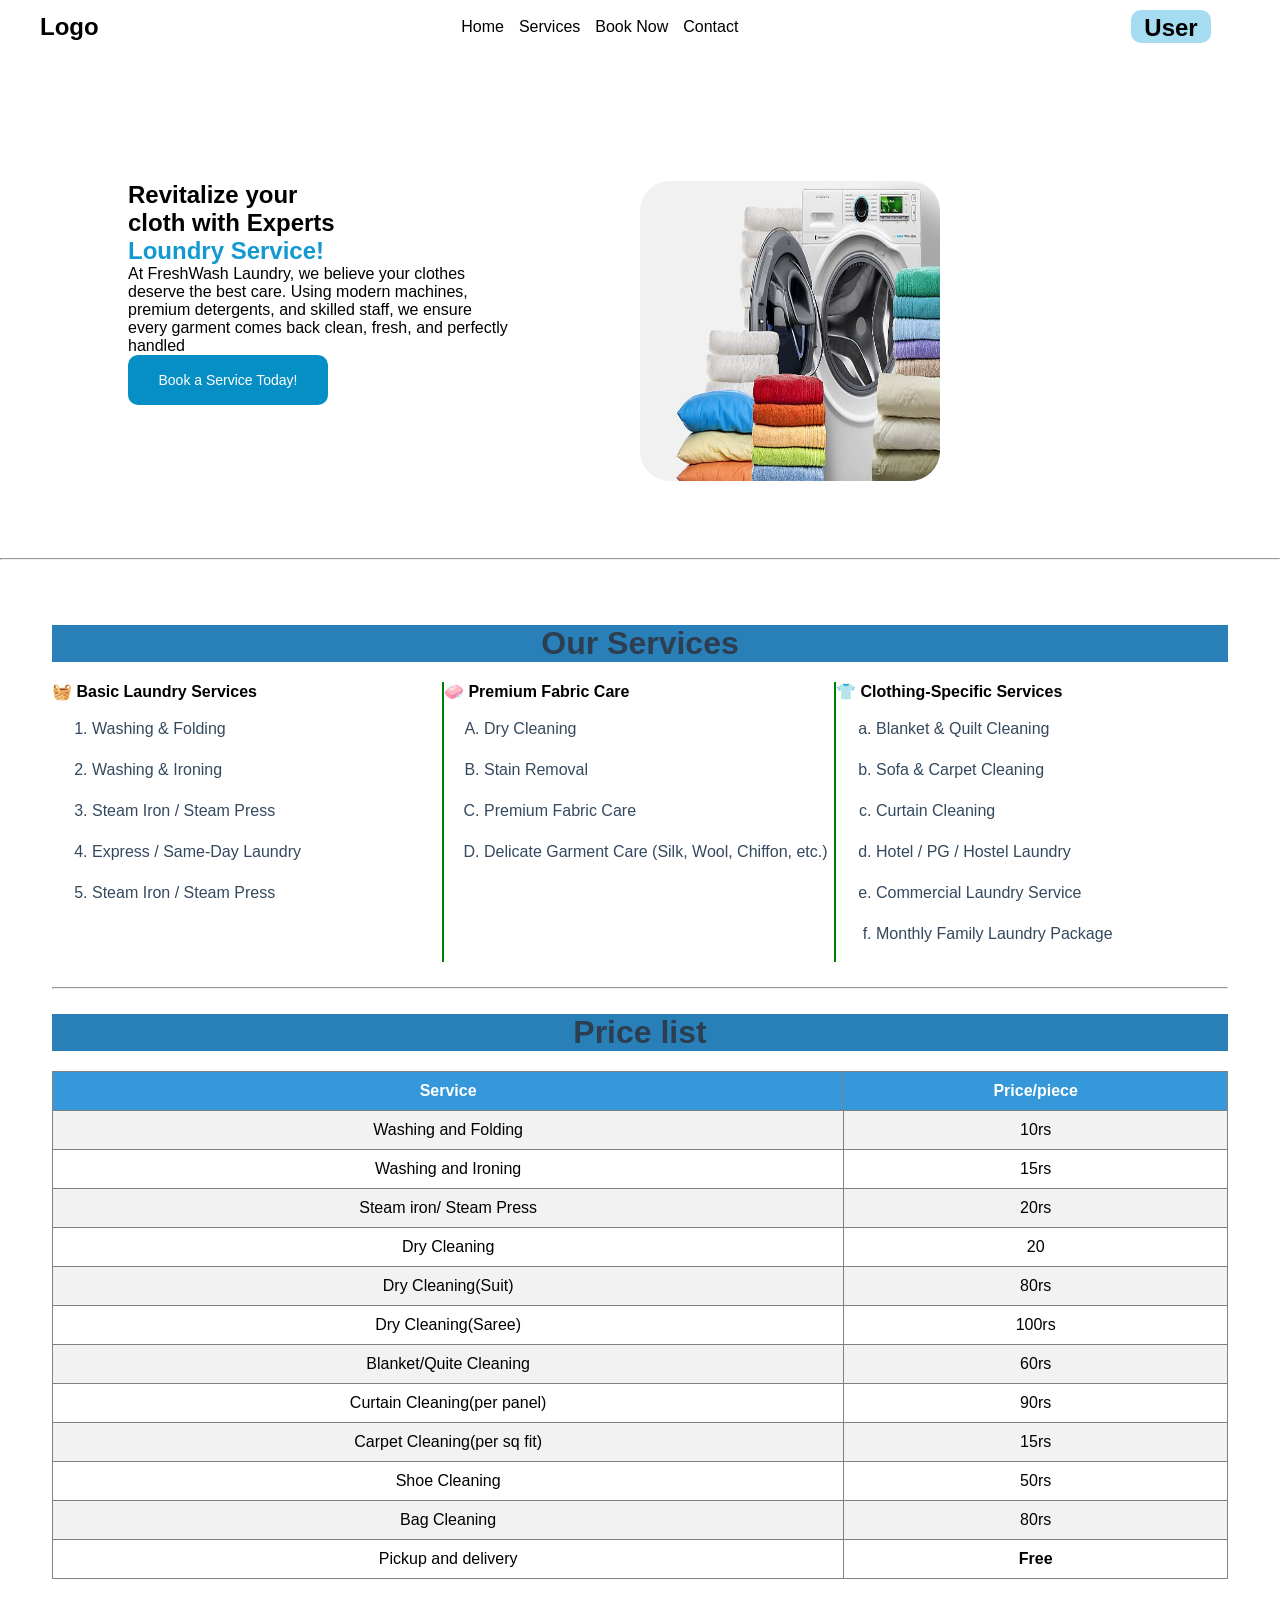
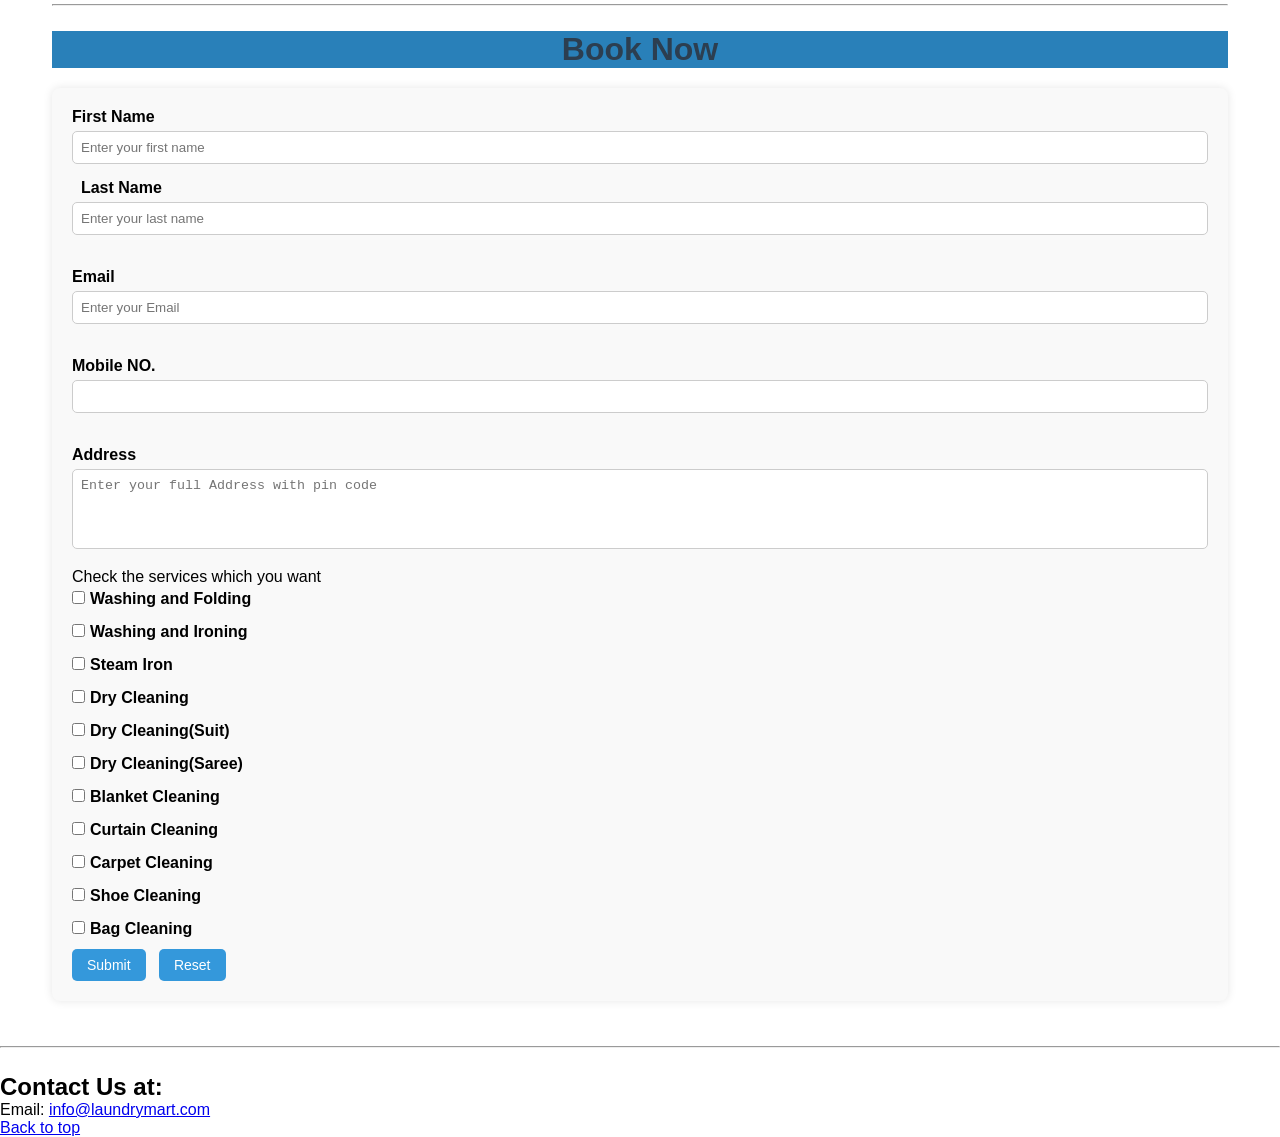
<file: index.html>
<!DOCTYPE html>
<html lang="en">
<head>
    <meta charset="UTF-8">
    <meta name="viewport" content="width=device-width, initial-scale=1.0">
    <title>Assinment 2</title>
    <style>
    </style>
    <link rel="stylesheet" href="style.css">
</head>
<body>
    <header>
        <div class="navbar">
            <div class="logo">
                <h2>Logo</h2>
            </div>
            <div class="navlist">
                <ul class="nav-links">
                    <li><a href="#main" id="nav">Home</a></li>
                    <li><a href="#ourServices" id="nav">Services</a></li>
                    <li><a href="#BookNow" id="nav">Book Now</a></li>
                    <li><a href="#ContactUs" id="nav">Contact</a></li>
                </ul> 
            </div>
            <div class="username">
                <h2>User</h2>
            </div>
        </div>
    </header>
    <main>
        <div class="main">
            <div class="textSection">
                <h2>Revitalize your <br>cloth with Experts</h2>
                <h2 style="color: rgb(18, 153, 207);">Loundry Service!</h2>
                <p>At FreshWash Laundry, we believe your clothes deserve the best care. Using modern machines, premium detergents, and skilled staff, we ensure every garment comes back clean, fresh, and perfectly handled</p>
                <button>Book a Service Today!</button>
            </div>
            <div class="imageSection"><img src="./Dry-Cleaners-1.jpg" alt="Loundry image" height="300px" width="300px"></div>
        </div>
            <hr>
    <main id="body">
        <h1 id="ourServices">Our Services</h3>
        <div class="ourServices">
            <div class="box-1"><strong>🧺 Basic Laundry Services</strong>
                <ol type="1">
                    <li>Washing & Folding</li>
                    <li>Washing & Ironing</li>
                    <li>Steam Iron / Steam Press</li>
                    <li>Express / Same-Day Laundry</li>
                    <li>Steam Iron / Steam Press</li>
                </ol>
                <div class="vl"></div>
            </div>
            <div class="box-2">
                <strong>🧼 Premium Fabric Care</strong>
                <ol type="A">
                    <li>Dry Cleaning</li>
                    <li>Stain Removal</li>
                    <li>Premium Fabric Care</li>
                    <li>Delicate Garment Care (Silk, Wool, Chiffon, etc.)</li>
                </ol>
            </div>
            <div class="box-3">
                <strong>👕 Clothing-Specific Services</strong>
                <ol type="a">
                    <li>Blanket & Quilt Cleaning</li>
                    <li>Sofa & Carpet Cleaning</li>
                    <li>Curtain Cleaning</li>
                    <li>Hotel / PG / Hostel Laundry</li>
                    <li>Commercial Laundry Service</li>
                    <li>Monthly Family Laundry Package</li>
                </ol>
            </div>
        </div>
        <hr>
        <h1 id="PriceList">Price list</h2>
        <table border="1px solid black" cellspacing="0px" cellpadding="10px">
            <tr>
                <th>Service</th>
                <th>Price/piece</th>
            </tr>
            <tr>
                <td>Washing and Folding</td>
                <td>10rs</td>
            </tr>
            <tr>
                <td>Washing and Ironing</td>
                <td>15rs</td>
            </tr>
            <tr>
                <td>Steam iron/ Steam Press</td>
                <td>20rs</td>
            </tr>
            <tr>
                <td>Dry Cleaning</td>
                <td>20</td>
            </tr>
            <tr>
                <td>Dry Cleaning(Suit)</td>
                <td>80rs</td>
            </tr>
            <tr>
                <td>Dry Cleaning(Saree)</td>
                <td>100rs</td>
            </tr>
            <tr>
                <td>Blanket/Quite Cleaning</td>
                <td>60rs</td>
            </tr>
            <tr>
                <td>Curtain Cleaning(per panel)</td>
                <td>90rs</td>
            </tr>
            <tr>
                <td>Carpet Cleaning(per sq fit)</td>
                <td>15rs</td>
            </tr>
            <tr>
                <td>Shoe Cleaning</td>
                <td>50rs</td>
            </tr>
            <tr>
                <td>Bag Cleaning</td>
                <td>80rs</td>
            </tr>
            <tr>
                <td>Pickup and delivery</td>
                <td><strong>Free</strong></td>
            </tr>
        </table>
        <hr>
        <h1 id="BookNow">Book Now</h2>
        <form action="">
            <label for="fname">First Name</label>
            <input type="text" name="fname" id="fname" placeholder="Enter your first name" required>&nbsp;
            <label for="lname">Last Name</label>
            <input type="text" name="lname" id="lname" placeholder="Enter your last name"><br> <br>
            <label for="email">Email</label>
            <input type="email" name="email" id="email" placeholder="Enter your Email" required><br><br>
            <label for="phone">Mobile NO.</label>
            <input type="tel" name="phone" id="phone"><br><br>
            <label for="Address">Address</label>
            <textarea name="add" id="Address" placeholder="Enter your full Address with pin code"></textarea>
            <p>Check the services which you want</p>
            <input type="checkbox" name="" id="wf"><label for="wf">Washing and Folding</label><br>
            <input type="checkbox" name="" id="wi"><label for="wi">Washing and Ironing</label><br>
            <input type="checkbox" name="" id="si"><label for="si">Steam Iron</label><br>
            <input type="checkbox" name="" id="dc"><label for="dc">Dry Cleaning</label><br>
            <input type="checkbox" name="" id="DC'su"><label for="DC'su">Dry Cleaning(Suit)</label><br>
            <input type="checkbox" name="" id="DC'sa"><label for="DC'sa">Dry Cleaning(Saree)</label><br>
            <input type="checkbox" name="" id="QC"><label for="QC">Blanket Cleaning</label><br>
            <input type="checkbox" name="" id="CuC"><label for="CuC">Curtain Cleaning</label><br>
            <input type="checkbox" name="" id="CC"><label for="CC">Carpet Cleaning</label><br>
            <input type="checkbox" name="" id="SC"><label for="SC">Shoe Cleaning</label><br>
            <input type="checkbox" name="" id="bag"><label for="bag">Bag Cleaning</label> <br>
            <button>Submit</button>  &nbsp;
            <button>Reset</button>
        </form>
    </main>
    <hr>
    <footer id="footer">
        <h2 id="ContactUs">Contact Us at:</h2> 
        <label for="">Email: </label><a href="mailto: gmail">info@laundrymart.com</a><br>
        <a href="#header">Back to top</a>
    </footer>
    </main>
</body>
</html>
</file>
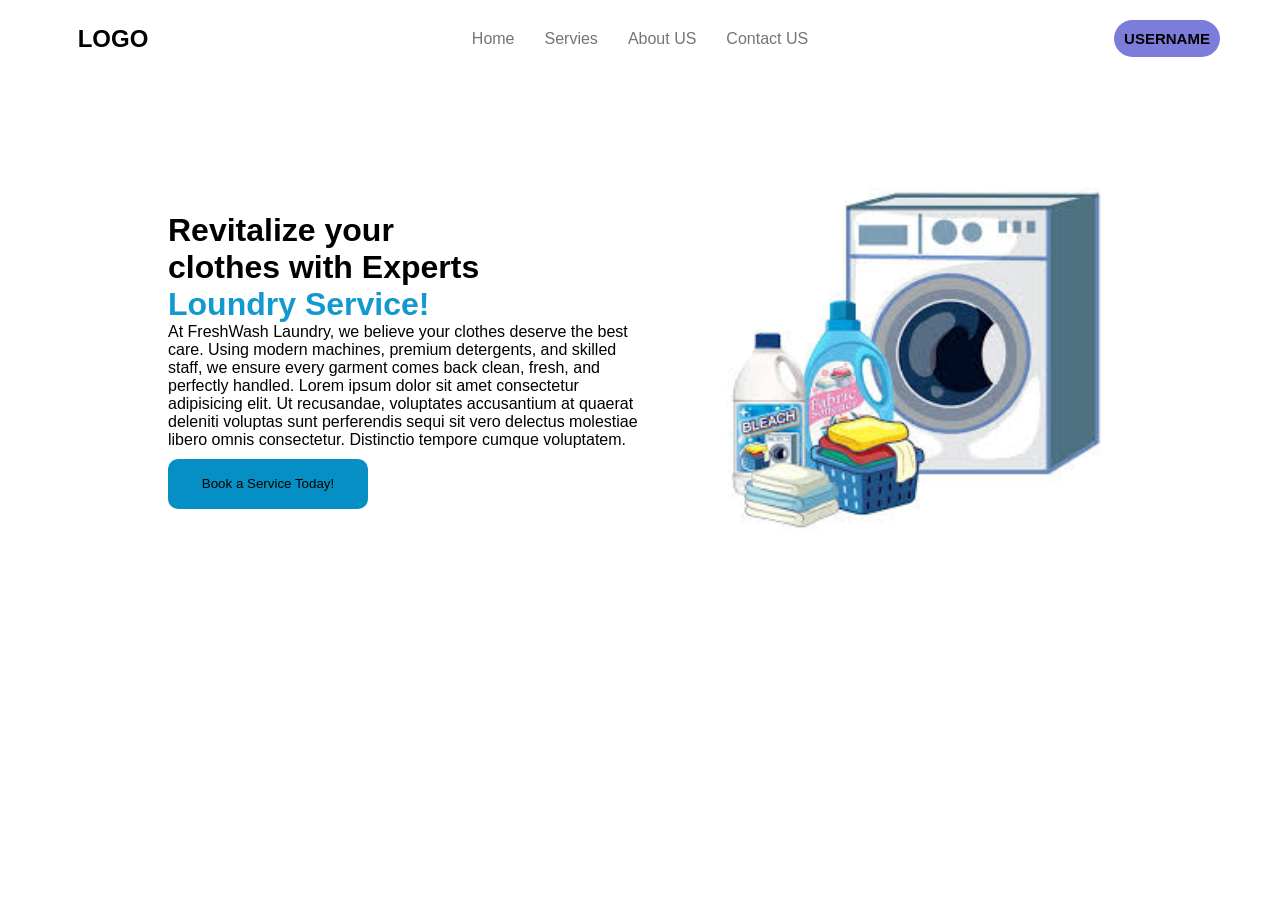
<file: index2.html>
<!DOCTYPE html>
<html lang="en">
<head>
    <meta charset="UTF-8">
    <meta name="viewport" content="width=device-width, initial-scale=1.0">
    <title>Document</title>
    <link rel="stylesheet" href="./style2.css">
</head>
<body>
    <div class="container">
        <div class="logo"><h2>LOGO</h2></div>
        <div class="icon">
            <ul>
                <li><a href="#Home" id="Home" class="nav">Home</a></li>
                <li><a href="#Servies" id="Servies" class="nav">Servies</a></li>
                <li><a href="#About" id="About" class="nav">About US</a></li>
                <li><a href="Contact" id="Contact" class="nav">Contact US</a></li>
            </ul>
        </div>
        <div class="username"><p>USERNAME</p></div>
    </div>

    <div class="hero">
        <div class="left">
            <h1>Revitalize your <br>clothes with Experts</h1>
                <h1 style="color: rgb(18, 153, 207);">Loundry Service!</h1>
                <p>At FreshWash Laundry, we believe your clothes deserve the best care. Using modern machines, premium detergents, and skilled staff, we ensure every garment comes back clean, fresh, and perfectly handled. Lorem ipsum dolor sit amet consectetur adipisicing elit. Ut recusandae, voluptates accusantium at quaerat deleniti voluptas sunt perferendis sequi sit vero delectus molestiae libero omnis consectetur. Distinctio tempore cumque voluptatem.</p>
                <button>Book a Service Today!</button>
        </div>
        <div class="right">
            <img src="./download.jfif" alt="">
        </div>
    </div>
</body>
</html>
</file>
<file: style.css>
* {
    margin: 0;
    padding: 0;
    box-sizing: border-box;
}
body{
    font-family: Arial, Helvetica, sans-serif;
}
.navbar{
    height: 10%;
    display: flex;
    padding: 10px;
    align-items: center;
    justify-content: space-between;
    box-shadow: 1px black;
}
.logo{
    margin-left: 10px;
    margin-right: 20px;
    height: 10%;
    border-radius: 15%;
    padding-left: 20px;
}
.navlist{
    width: 65%;
}

ul{
    list-style: none;
    display: flex;
    justify-content: center;
    gap: 15px;
}

.navlist a{
    text-decoration: none;
    color: black;

}
#nav:hover{
    color: blue;
    background-color: red;
    height: 25px;
    border-radius: 5px;
}
.username{
    width: 15%;
}
.main{
    display: flex;
}
.username h2{
    justify-content: center;
    text-align: center;
    margin-left: 50px;
    padding: 3.5px;
    width: 80px;
    height: 33px;
    background-color: rgb(165, 220, 242);
    border-radius: 10px;
}
.textSection{
    padding: 10%;
    text-align: left;
    width: 50%;
}
.textSection button{
    height: 50px;
    background-color: rgb(6, 143, 197);
    width: 200px;
    border: none;
    border-radius: 10px;
}
.imageSection{
    padding: 10% 10% 0% 0%;
    width: 50%;
    align-content: ;
}

.imageSection img{
    height: 300px;
    width: 300px;
    border-radius: 10%;
}

#body {
    width: 95%;
    margin: auto;
    padding: 20px;
}

/* Headings */
h1 {
    text-align: center;
    margin: 20px 0;
    color: #2c3e50;
    background-color: #2980b9;
    /* height: 40px; */
}

/* Services Section */
.ourServices{
    list-style-type: none;
    margin-bottom: 20px;
    display: grid;
    grid-template-columns: 1fr 1fr 1fr;
}

.box-1 {
  border-right: 2px solid green;
}
.box-2 {
  border-right: 2px solid green;
}

ol > li {
    font-size: 20px;
    margin-top: 15px;
    color: #34495e;
}

ol {
    margin-left: 40px;
    margin-top: 8px;
    margin-bottom: 15px;
}

ol li {
    padding: 4px 0;
    font-size: 16px;
}

/* Horizontal Line */
hr {
    margin: 25px 0;
}

/* Price Table Styling */
table {
    width: 100%;
    border-collapse: collapse;
    margin-bottom: 20px;
}

table th {
    background-color: #3498db;
    color: white;
    padding: 10px;
}

table td {
    padding: 10px;
    text-align: center;
}

table tr:nth-child(even) {
    background-color: #f2f2f2;
}

table tr:hover {
    background-color: #d6eaf8;
}

/* Form Styling */
form {
    background-color: #f9f9f9;
    padding: 20px;
    border-radius: 8px;
    box-shadow: 0 0 10px rgba(0,0,0,0.1);
}

form label {
    font-weight: bold;
}

form input,
form textarea {
    width: 100%;
    padding: 8px;
    margin-top: 5px;
    margin-bottom: 15px;
    border-radius: 5px;
    border: 1px solid #ccc;
}

form textarea {
    resize: none;
    height: 80px;
}

/* Checkbox section */
form input[type="checkbox"] {
    width: auto;
    margin-right: 5px;
}

/* Buttons */
button {
    padding: 8px 15px;
    border: none;
    border-radius: 5px;
    background-color: #3498db;
    color: white;
    cursor: pointer;
    font-size: 14px;
}

button:hover {
    background-color: #2980b9;
}

/* Responsive Design */
@media (max-width: 768px) {
    #body {
        width: 95%;
    }
}
</file>
<file: style2.css>
*{
    margin: 0px;
    padding: 0px;
}
body{
    font-family: Arial, Helvetica, sans-serif;
}
.container{
    display: flex;
    flex-wrap: wrap;
    justify-content: space-between;
    align-items: center;
    padding: 20px;
}

.logo{
    width: 15%;
    display: flex;
    justify-content: center;
    /* align-items: center; */
}
.logo h2{
    align-items: center;
}


.icon{
    /* display: flex;
    flex-wrap: wrap;
    justify-content: center; */
    width: 60%;
}
ul{
    /* width: 100%; */
    display: flex;
    /* flex-wrap: wrap; */
    justify-content: center;
    /* align-items: center; */
}

li{
    list-style: none;
}
a{
    display: block;
    justify-content: center;
    text-decoration: none;
    padding: 8px 15px;
    color: rgb(118, 116, 113);
    transition: 0.3s;
}


a:hover{
    background-color: rgb(131, 211, 131);
    border-radius: 10px;
    color: white;
}

.username{
    width: 15%;
    display: flex;
    flex-wrap: wrap;
    justify-content: center;
    font-weight: bold;
    font-size: 15px;
}

.username p{
    background-color: rgb(124, 124, 218);
    padding: 10px;
    border-radius: 20px;
}

.hero{
    display: flex;
    padding: 5% 10%;
    justify-content: center;
    align-items: center;
}

.left{
    width: 50%;
    padding: 0px 40px 0px 40px;
    text-align: left;
}

.left h2{
    font-size: 20px;
}

button{
    height: 50px;
    background-color: rgb(6, 143, 197);
    width: 200px;
    border: none;
    border-radius: 10px;
    margin-top: 10px;
}

.right{
    width: 50%;
    display: flex;
    justify-content: center;
    align-items: center;
    justify-content: center;
}

.right img{
    height: 80%;
    width: 90%;
    margin: 10%;
}
</file>
